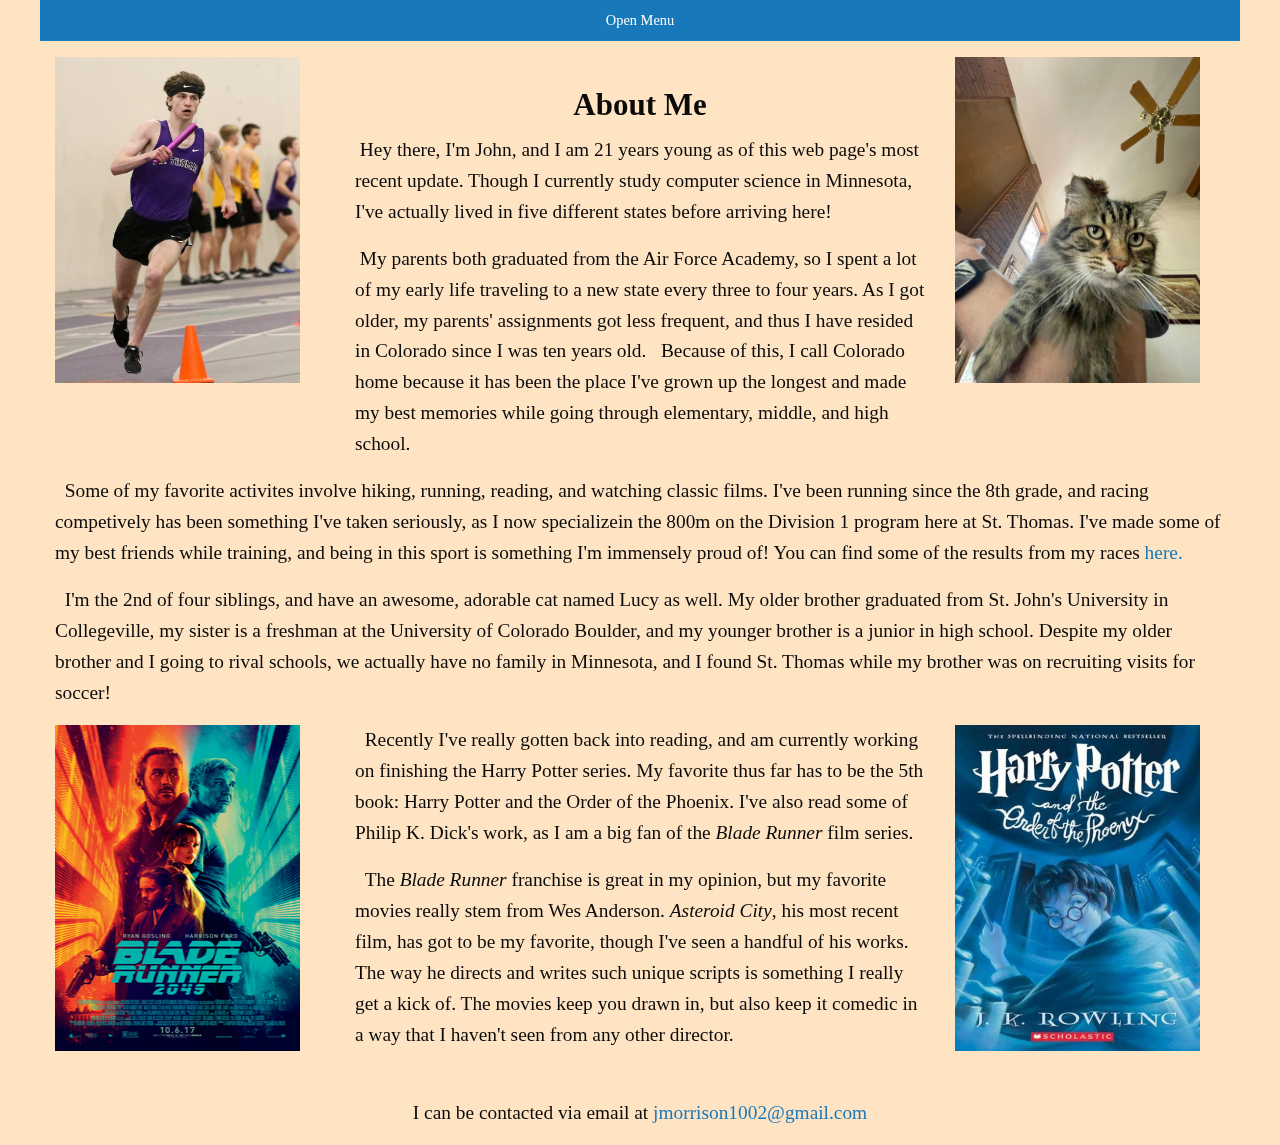
<file: Foundation/fun.html>
<!DOCTYPE html>
<html lang="en">
<head>
    <title> About Me</title>
    <script src="js/vendor/jquery.js"></script>
    <script src="js/vendor/what-input.js"></script>
    <script src="js/vendor/foundation.js"></script>
    <script type="application/javascript">
        $(document).foundation();
    </script>

	<meta charset="utf-8">
	<meta name="viewport" content="width=device-width, initial-scale=1.0">
	<link rel="stylesheet" href="css/foundation.css">
    <link rel="stylesheet" href="css/coherent.css">
</head>
<body>
    <div class="off-canvas-wrapper">
        <!-- Your menu or Off-canvas content goes here -->
        <div class="off-canvas position-left" id="offCanvas" data-off-canvas style="background-color:bisque">
            <!-- Close button -->
            <button class="close-button" aria-label="Close menu" type="button" data-close>
                <span aria-hidden="true">&times;</span>
            </button>

            <!-- Menu -->
            <ul class="vertical menu">
                <li><a href="./index.html">Home</a></li>
                <li><a href="./projects.html">Projects</a></li>
                <li><a href="./resume.html">Resume</a></li>
                <li><a href="./fun.html">About Me</a></li>
               
            </ul>
        </div>
        <!-- Your page content lives here -->
        <div class="off-canvas-content" data-off-canvas-content>
            <!-- main content within a `grid-container` -->
            <div class="grid-container">
                <!-- `grid-x` represents a row -->             
                <div class="grid-x grid-padding-x">
                    <button type="button" class="cell auto button" data-toggle="offCanvas">Open Menu</button>
                </div>

                <div class="grid-x grid-padding-x">
                    <div class="cell small-12 medium-4 large-3">
                        <img class="fun_images" src="./images/track.JPG" alt="Me running the 600m race at U of M">
                    </div>

                    <div class="cell small-12 medium-4 large-6">
                        <br><h3 style="font-family:cursive; font-weight: bold; text-align:center"> About Me </h3>
                        <p>
                            &nbsp;Hey there, I'm John, and I am 21 years young as of this web page's most recent update. Though I currently study computer science in Minnesota, I've actually lived in five different states before arriving here! </p>
                        <p>
                            &nbsp;My parents both graduated from the Air Force Academy, so I spent a lot of my early life traveling to a new state every three to four years. As I got older, my parents' assignments got less frequent, and thus I have resided in Colorado since I was ten years old.               
                            &nbsp;&nbsp;Because of this, I call Colorado home because it has been the place I've grown up the longest and made my best memories while going through elementary, middle, and high school. 
                        </p>
                        
                                   
                    </div>
                    <div class="cell small-12 medium-4 large-3">
                        <img class="fun_images" src="./images/lucy.JPG" alt="My cat, Lucy!">
                    </div>

                    <div class="cell small-12 large-12">
                        <p>
                            &nbsp;&nbsp;Some of my favorite activites involve hiking, running, reading, and watching classic films. I've been running since the 8th grade, and racing competively has been something I've taken seriously, as I now specializein the 800m on the Division 1 program here at St. Thomas. I've made some of my best friends while training, and being in this sport is something I'm immensely proud of! You can find some of the results from my races <a href="https://www.tfrrs.org/athletes/7743117/St_Thomas/John__Morrison.html" target="_blank"> here. </a>
                        </p>  
                    </div> 
                    <div class="cell small-12 large-12">
                        <p>
                            &nbsp;&nbsp;I'm the 2nd of four siblings, and have an awesome, adorable cat named Lucy as well. My older brother graduated from St. John's University in Collegeville, my sister is a freshman at the University of Colorado Boulder, and my younger brother is a junior in high school. Despite my older brother and I going to rival schools, we actually have no family in Minnesota, and I found St. Thomas while my brother was on recruiting visits for soccer!
                        </p> 
                    </div>

                    <div class="cell small-12 medium-4 large-3">
                        <img class="fun_images" src="./images/blade_runner.jpg" alt="Blade Runner 2049 movie poster">
                    </div>


                    <div class="cell small-12 medium-4 large-6">
                        <p>
                            &nbsp;&nbsp;Recently I've really gotten back into reading, and am currently working on finishing the Harry Potter series. My favorite thus far has to be the 5th book: Harry Potter and the Order of the Phoenix. I've also read some of Philip K. Dick's work, as I am a big fan of the <i>Blade Runner</i> film series.
                        </p>
                        <p> 
                            &nbsp;&nbsp;The <i>Blade Runner </i> franchise is great in my opinion, but my favorite movies really stem from Wes Anderson. <i>Asteroid City</i>, his most recent film, has got to be my favorite, though I've seen a handful of his works. The way he directs and writes such unique scripts is something I really get a kick of. The movies keep you drawn in, but also keep it comedic in a way that I haven't seen from any other director. 
                        </p>

                        
                    </div>
                    <div class="cell small-12 medium-4 large-3">
                        <img class="fun_images" src="./images/harry_potter.jpg" alt="Harry Potter and the Order of the Phoenix" style="height:326px">
                    </div>

                    <div class="cell auto">
                    <p style="text-align:center;">  
                        <br> I can be contacted via email at <a href="MAILTO:jmorrison1002@gmail.com" target="_blank"> jmorrison1002@gmail.com </a> <br>
                    </p>
                    </div>


                </div>

            </div>
        </div>
    </div>

    <!-- include before closing <body> tag -->
    <script src="js/vendor/jquery.js"></script>
    <script src="js/vendor/what-input.js"></script>
    <script src="js/vendor/foundation.js"></script>
    <script type="application/javascript">
        $(document).foundation();
    </script>
</body>
</html>
</file>
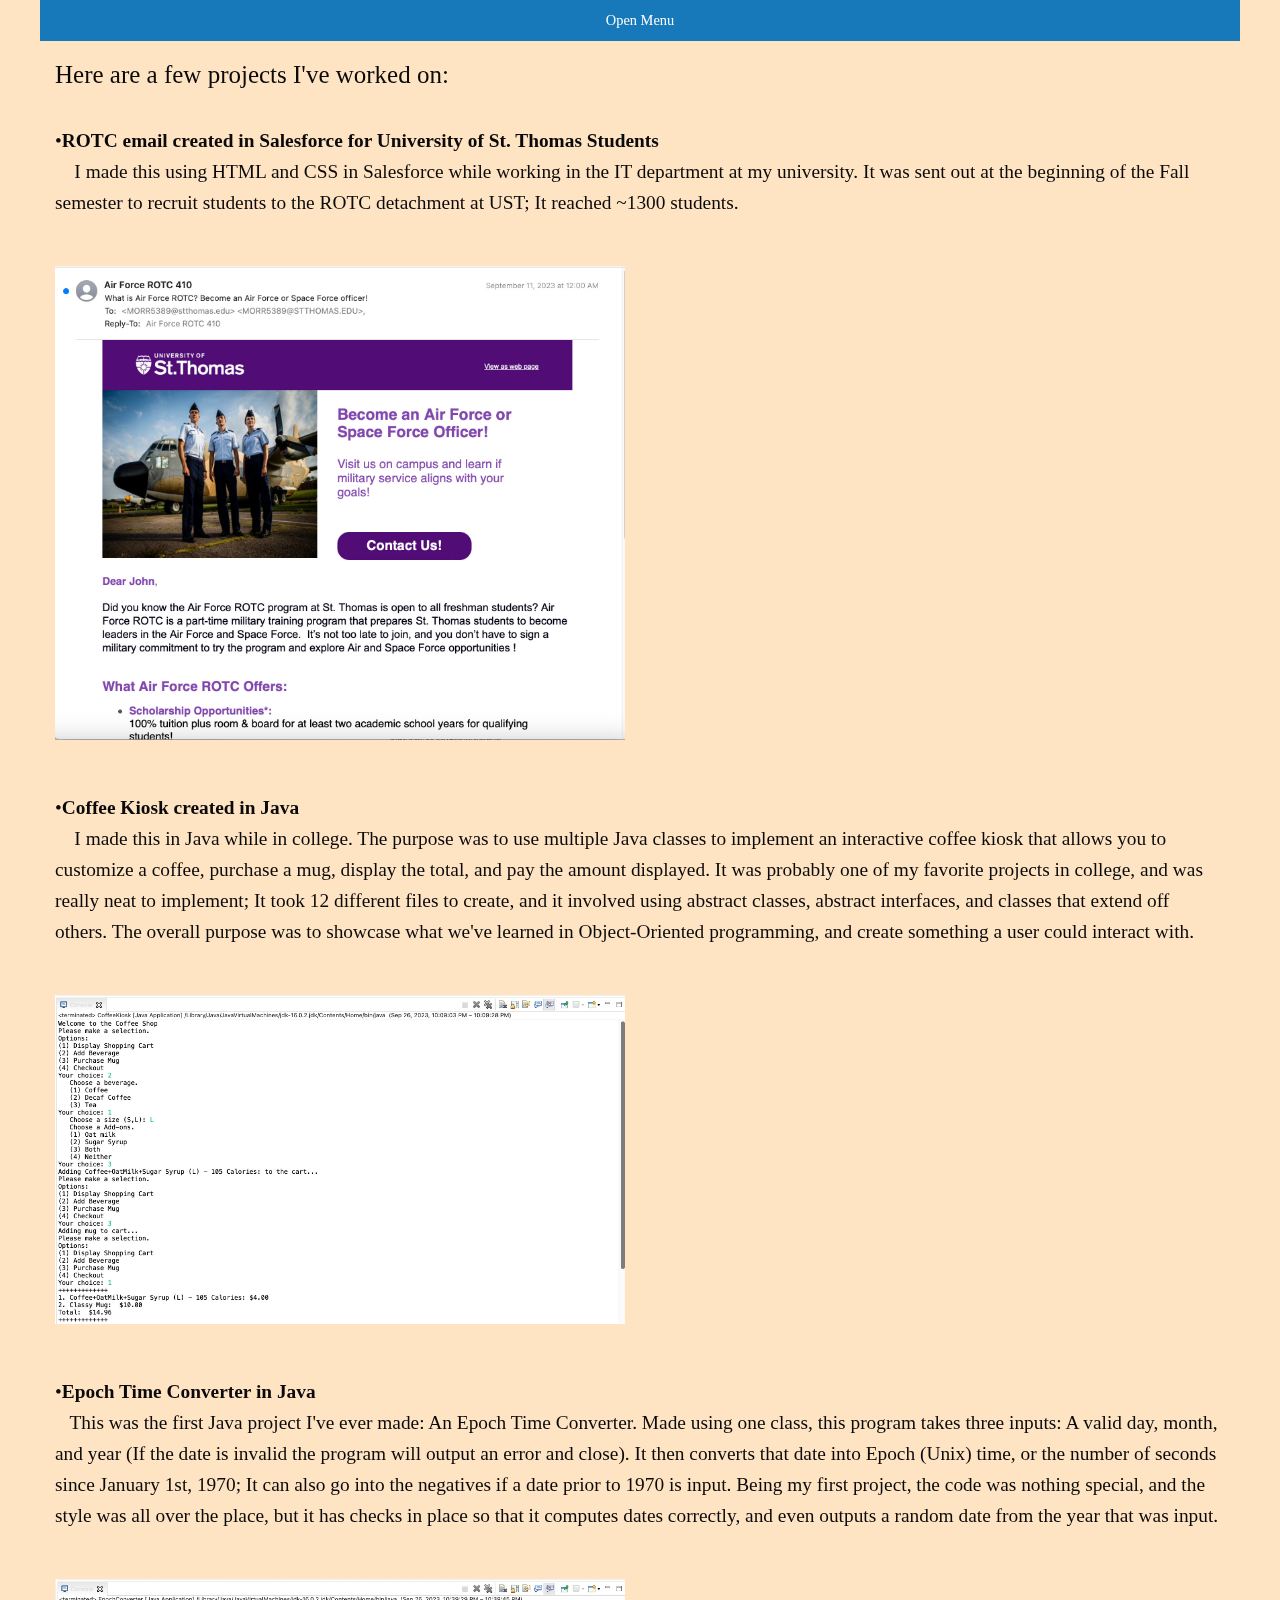
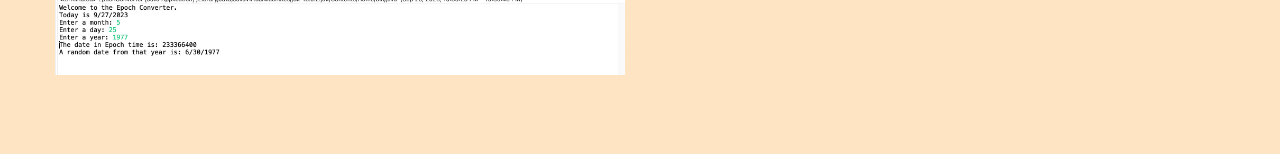
<file: Foundation/projects.html>
<!DOCTYPE html>
<html lang="en">
<head>
    <title> Projects </title>
    <script src="js/vendor/jquery.js"></script>
    <script src="js/vendor/what-input.js"></script>
    <script src="js/vendor/foundation.js"></script>
    <script type="application/javascript">
        $(document).foundation();
    </script>

	<meta charset="utf-8">
	<meta name="viewport" content="width=device-width, initial-scale=1.0">
	<link rel="stylesheet" href="css/foundation.css">
    <link rel="stylesheet" href="css/coherent.css">

</head>
<body>
    <div class="off-canvas-wrapper">
        <!-- Your menu or Off-canvas content goes here -->
        <div class="off-canvas position-left" id="offCanvas" data-off-canvas style="background-color:bisque">
            <!-- Close button -->
            <button class="close-button" aria-label="Close menu" type="button" data-close>
                <span aria-hidden="true">&times;</span>
            </button>

            <!-- Menu -->
            <ul class="vertical menu">
                <li><a href="./index.html">Home</a></li>
                <li><a href="./projects.html">Projects</a></li>
                <li><a href="./resume.html">Resume</a></li>
                <li><a href="./fun.html">About Me</a></li>
               
            </ul>
        </div>
        <!-- Your page content lives here -->
        <div class="off-canvas-content" data-off-canvas-content>
            <!-- main content within a `grid-container` -->
            <div class="grid-container">
                <!-- `grid-x` represents a row -->
                <div class="grid-x grid-padding-x">
                    <button type="button" class="cell auto button" data-toggle="offCanvas">Open Menu</button>
                </div>

                <div class="grid-x grid-padding-x">
                    <div class="cell small-12">
                        <h4 style="font-family:cursive">
                            Here are a few projects I've worked on:
                        </h4><br>
                    </div>

                    <div class="cell small-12 ">
                        <p>&#8226;<span style="font-weight:bold;">ROTC email created in Salesforce for University of St. Thomas Students </span><br>
                            &nbsp;&nbsp;&nbsp; I made this using HTML and CSS in Salesforce while working in the IT department at my university. It was sent out at the beginning of the Fall semester to recruit students to the ROTC detachment at UST; It reached ~1300 students. <br><br>
                        </p>
                    </div>

                    <div class="cell small-12 large-6"> 
                        <img class="project_images" src="./images/rotc_email.jpg" alt="ROTC Email for Students"> <br>
                    </div>


                    <div class="cell small-12">
                        <br><br><p> &#8226;<span style="font-weight:bold;">Coffee Kiosk created in Java</span> <br>
                            &nbsp;&nbsp;&nbsp; I made this in Java while in college. The purpose was to use multiple Java classes to implement an interactive coffee kiosk that allows you to customize a coffee, purchase a mug, display the total, and pay the amount displayed. It was probably one of my favorite projects in college, and was really neat to implement; It took 12 different files to create, and it involved using abstract classes, abstract interfaces, and classes that extend off others. The overall purpose was to showcase what we've learned in Object-Oriented programming, and create something a user could interact with. <br><br>
                        </p>
                    </div>
                
                    

                    <div class="cell small-12 large-6"> 
                        <img class="project_images" src="./images/coffee.jpg" alt="Coffee Kiosk project: console output"> <br>
                    </div>


                    <div class="cell small-12">
                        <br><br><p> &#8226;<span style="font-weight:bold;">Epoch Time Converter in Java</span> <br>
                            &nbsp;&nbsp;&nbsp;This was the first Java project I've ever made: An Epoch Time Converter. Made using one class, this program takes three inputs: A valid day, month, and year (If the date is invalid the program will output an error and close). It then converts that date into Epoch (Unix) time, or the number of seconds since January 1st, 1970; It can also go into the negatives if a date prior to 1970 is input. Being my first project, the code was nothing special, and the style was all over the place, but it has checks in place so that it computes dates correctly, and even outputs a random date from the year that was input. 
                        <br><br>
                        </p>
                    </div>

                    <div class="cell small-12 large-6"> 
                        <img class="project_images" src="./images/epoch.jpg" alt="Epoch Time converter project: console output"> <br><br><br><br>
                    </div>


                </div>
            </div>
        </div>
    </div>

    <!-- include before closing <body> tag -->
    <script src="js/vendor/jquery.js"></script>
    <script src="js/vendor/what-input.js"></script>
    <script src="js/vendor/foundation.js"></script>
    <script type="application/javascript">
        $(document).foundation();
    </script>
</body>
</html>
</file>
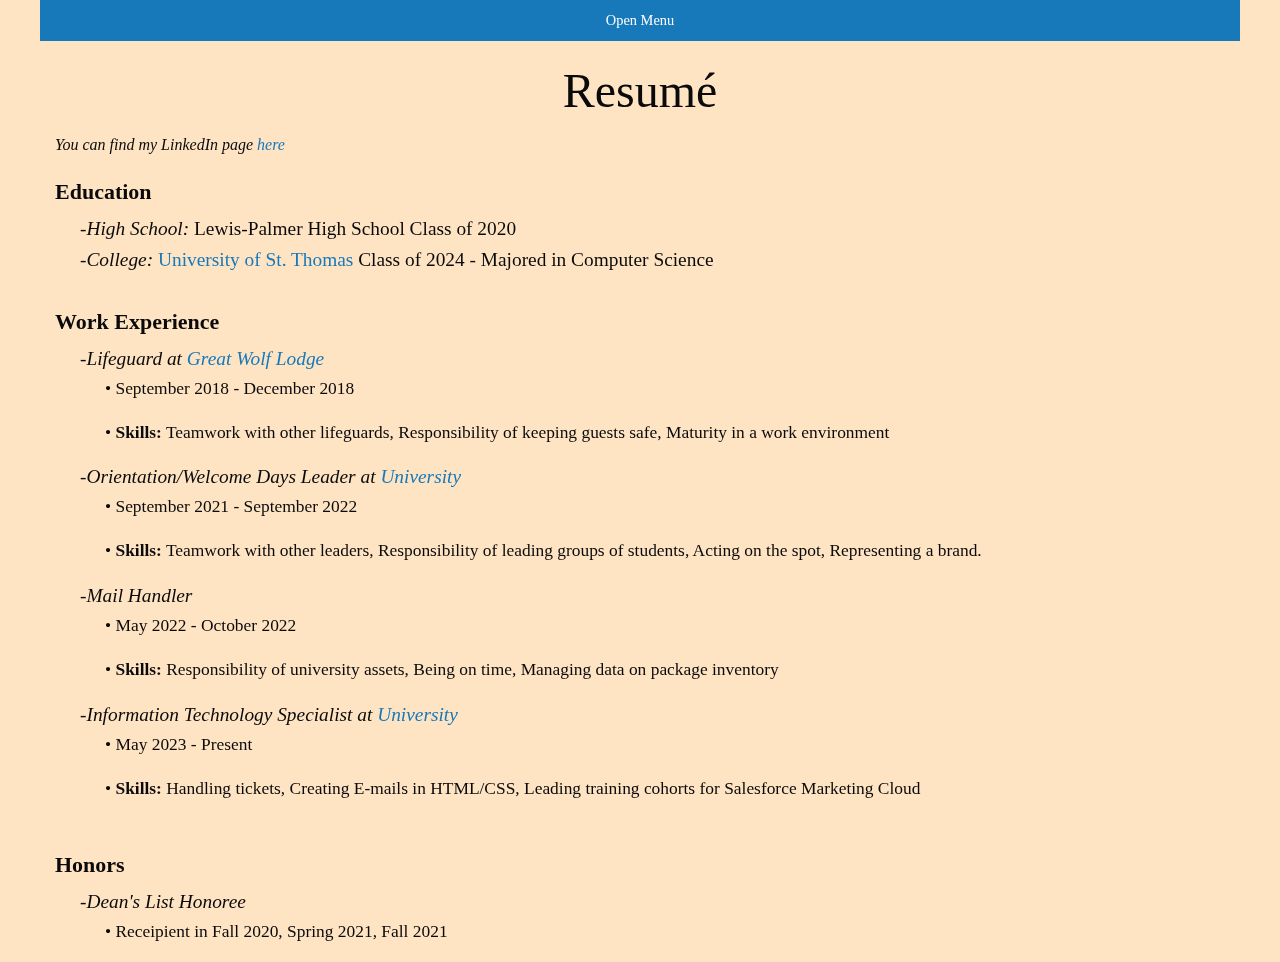
<file: Foundation/resume.html>
<!DOCTYPE html>
<html lang="en">
<head>
    <title> Resum&#233;</title>
    <script src="js/vendor/jquery.js"></script>
    <script src="js/vendor/what-input.js"></script>
    <script src="js/vendor/foundation.js"></script>
    <script type="application/javascript">
        $(document).foundation();
    </script>

	<meta charset="utf-8">
	<meta name="viewport" content="width=device-width, initial-scale=1.0">
	<link rel="stylesheet" href="css/foundation.css">
    <link rel="stylesheet" href="css/coherent.css">
</head>
<body>
    <div class="off-canvas-wrapper">
        <!-- Your menu or Off-canvas content goes here -->
        <div class="off-canvas position-left" id="offCanvas" data-off-canvas style="background-color:bisque">
            <!-- Close button -->
            <button class="close-button" aria-label="Close menu" type="button" data-close>
                <span aria-hidden="true">&times;</span>
            </button>

            <!-- Menu -->
            <ul class="vertical menu">
                <li><a href="./index.html">Home</a></li>
                <li><a href="./projects.html">Projects</a></li>
                <li><a href="./resume.html">Resume</a></li>
                <li><a href="./fun.html">About Me</a></li>
               
            </ul>
        </div>
        <!-- Your page content lives here -->
        <div class="off-canvas-content" data-off-canvas-content>
            <!-- main content within a `grid-container` -->
            <div class="grid-container">
                <!-- `grid-x` represents a row -->
                <div class="grid-x grid-padding-x">
                    <button type="button" class="cell large-auto button" data-toggle="offCanvas">Open Menu</button>
                </div> 

                <div class="grid-x grid-padding-x">
                    <div class="cell small-12, large-12">
                        <h1 style="font-family:cursive; text-align:center">Resum&#233; </h1>
                    </div>
                </div>
                
                <div class="grid-x grid-padding-x">
                    <div class="cell large-auto">
                        <p style="font-size: 1rem; font-style:italic;"> You can find my LinkedIn page <a href="https://www.linkedin.com/in/john-morrison-6bba9b169/" target="_blank">here</a></p>
                        <dl>
                            <dt>Education</dt>
                                <dd>
                                    -<span style="font-style:italic">High School:</span> Lewis-Palmer High School Class of 2020
                                </dd>
                                <dd>
                                    -<span style="font-style:italic">College:</span><a href="https://www.stthomas.edu/" target="_blank"> University of St. Thomas </a> Class of 2024 - Majored in Computer Science
                                </dd>
                            
                            <br><dt>Work Experience</dt>
                                <dd>
                                    -<span style="font-style:italic">Lifeguard at <a href="https://www.greatwolf.com/colorado-springs" target="_blank">Great Wolf Lodge</a></span> 
                                        <p class="artificialList">&#8226 September 2018 - December 2018</p>
                                        <p class="artificialList">&#8226<span style="font-weight: bold"> Skills:</span> Teamwork with other lifeguards, Responsibility of keeping guests safe, Maturity in a work environment</p>
                                </dd>
                                <dd>
                                    -<span style="font-style:italic">Orientation/Welcome Days Leader at <a href="https://www.stthomas.edu/" target="_blank">University</a></span>
                                    <p class="artificialList">&#8226 September 2021 - September 2022 </p>
                                    <p class="artificialList">&#8226 <span style="font-weight: bold">Skills:</span> Teamwork with other leaders, Responsibility of leading groups of students, Acting on the spot, Representing a brand.</p>

                                </dd>

                                <dd>
                                    -<span style="font-style:italic">Mail Handler</span>
                                    <p class="artificialList">&#8226 May 2022 - October 2022</p>
                                    <p class="artificialList">&#8226 <span style="font-weight: bold">Skills:</span> Responsibility of university assets, Being on time, Managing data on package inventory </p>
                                </dd>

                                <dd>
                                    -<span style="font-style:italic">Information Technology Specialist at <a href="https://www.stthomas.edu/" target="_blank">University</a></span>
                                    <p class="artificialList">&#8226 May 2023 - Present</p>
                                    <p class="artificialList">&#8226 <span style="font-weight: bold">Skills:</span> Handling tickets, Creating E-mails in HTML/CSS, Leading training cohorts for Salesforce Marketing Cloud </p>
                                </dd>
                            
                            <br><dt>Honors</dt>
                                <dd>
                                    -<span style="font-style:italic">Dean's List Honoree</span>
                                    <p class="artificialList">&#8226 Receipient in Fall 2020, Spring 2021, Fall 2021</p>
                                </dd>
                        </dl>



                    </div>
                </div>


               
            </div>
        </div>
    </div>

    <!-- include before closing <body> tag -->
    <script src="js/vendor/jquery.js"></script>
    <script src="js/vendor/what-input.js"></script>
    <script src="js/vendor/foundation.js"></script>
    <script type="application/javascript">
        $(document).foundation();
    </script>
</body>
</html>
</file>
<file: Foundation/css/coherent.css>
/* Styles for Assignment 1 Webpage*/

body{
    background-color: bisque;
    font-size: 1.1em;
    font-family: "'Segoe UI', Tahoma, Geneva, Verdana, sans-serif";
    
}

p{
    background-color: bisque;
    font-size: 1.1em;
    font-family: "'Segoe UI', Tahoma, Geneva, Verdana, sans-serif";
}

table, th, tr, td{
    background-color: bisque;
    border-style: hidden;
}

dt {
    font-weight: bold;
    font-size: 1.25em;
}

dd{
    text-indent: 25px;
    font-size: 1.1em;
}


/* Classes */

.artificialList{
    font-size: .90em;
    text-indent:50px; 
}


.fun_images{  
    height:326px;  
    width:245px;  
}

/*
.project_images{
    height:409px;
    width:340px;
}
*/
</file>
